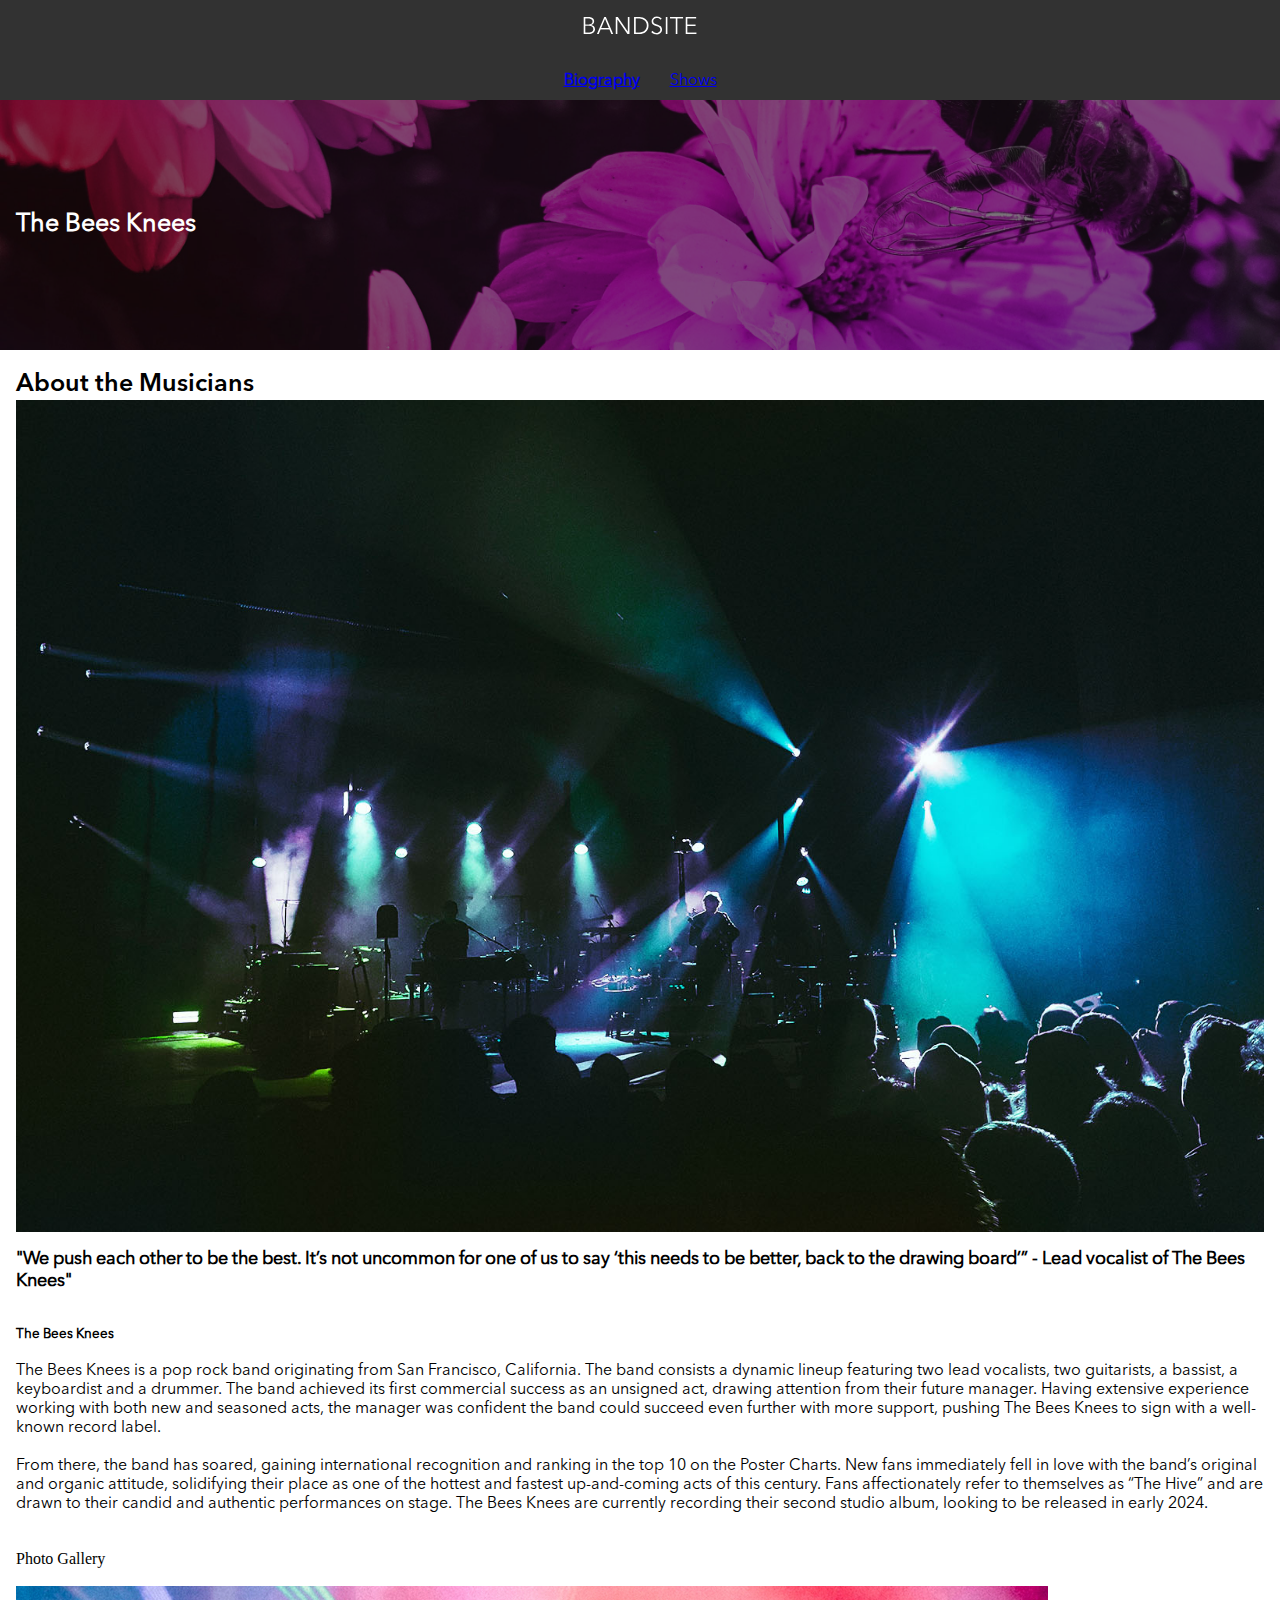
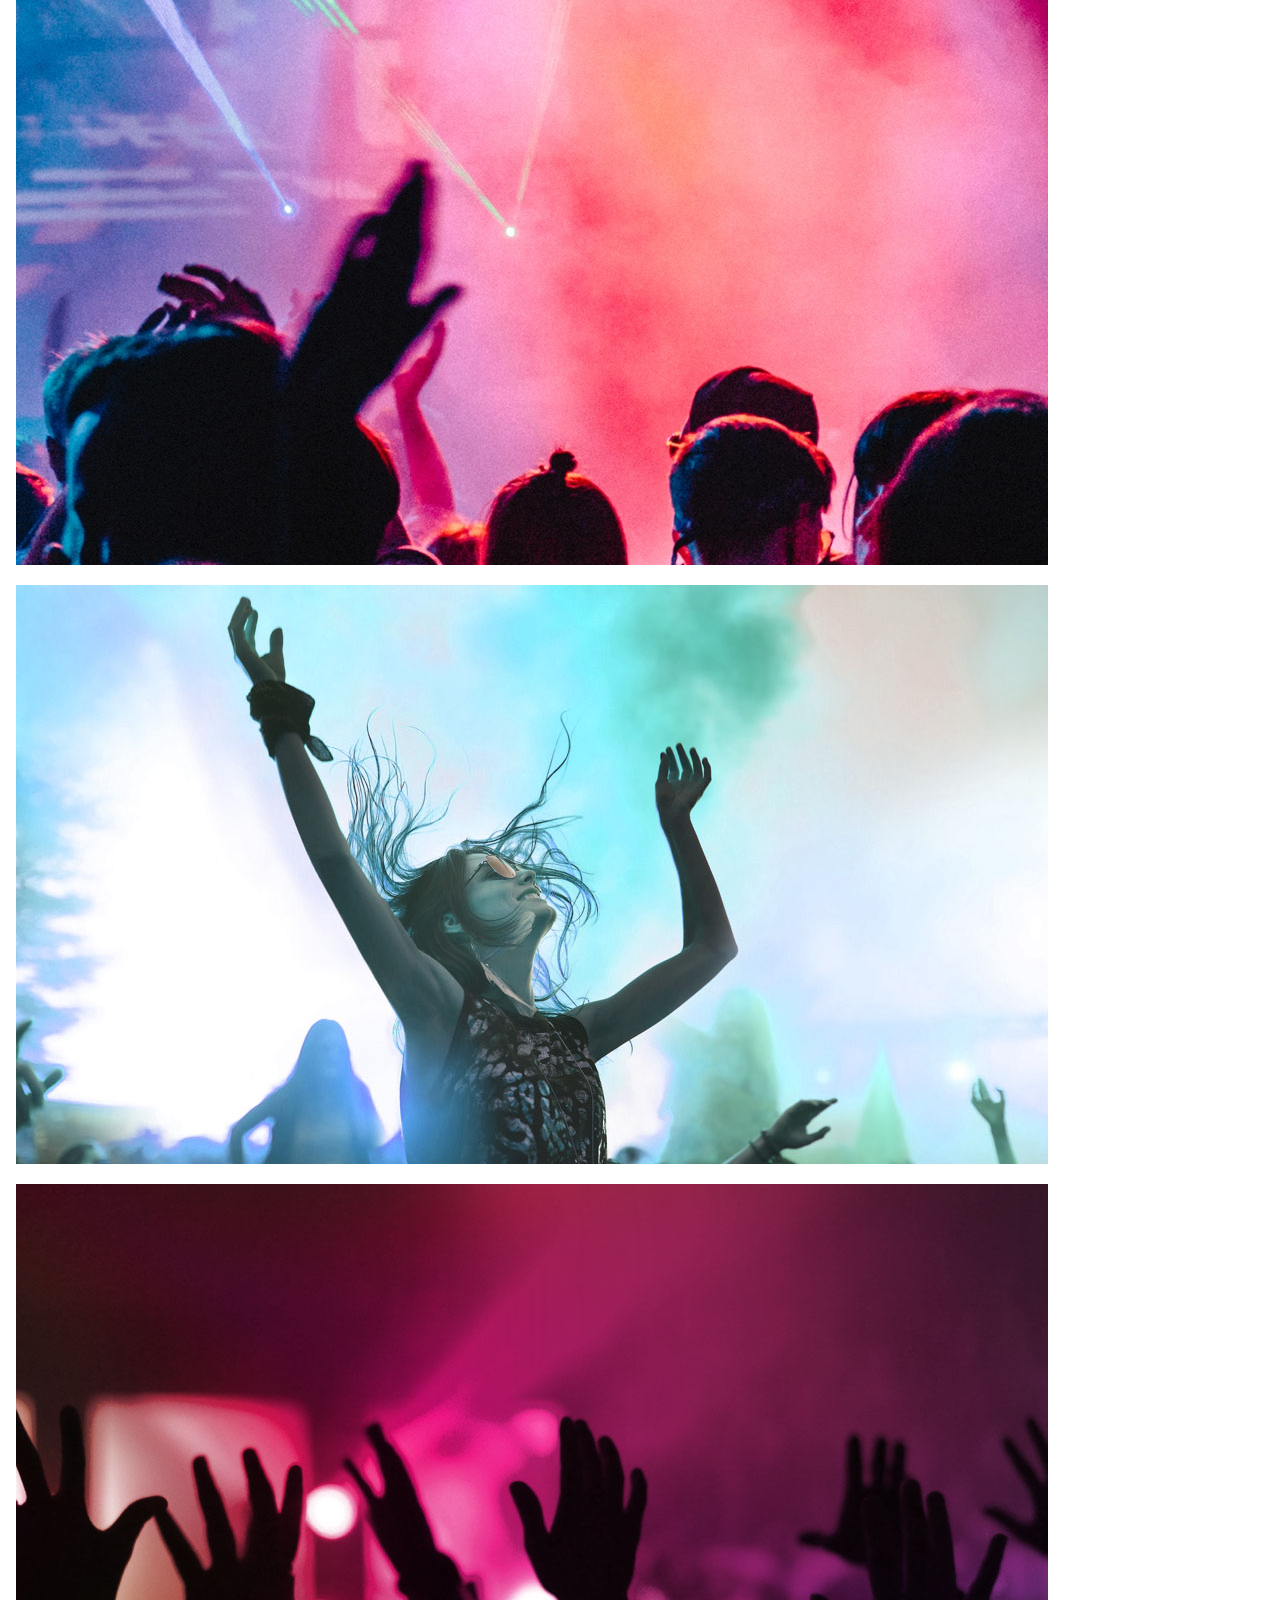
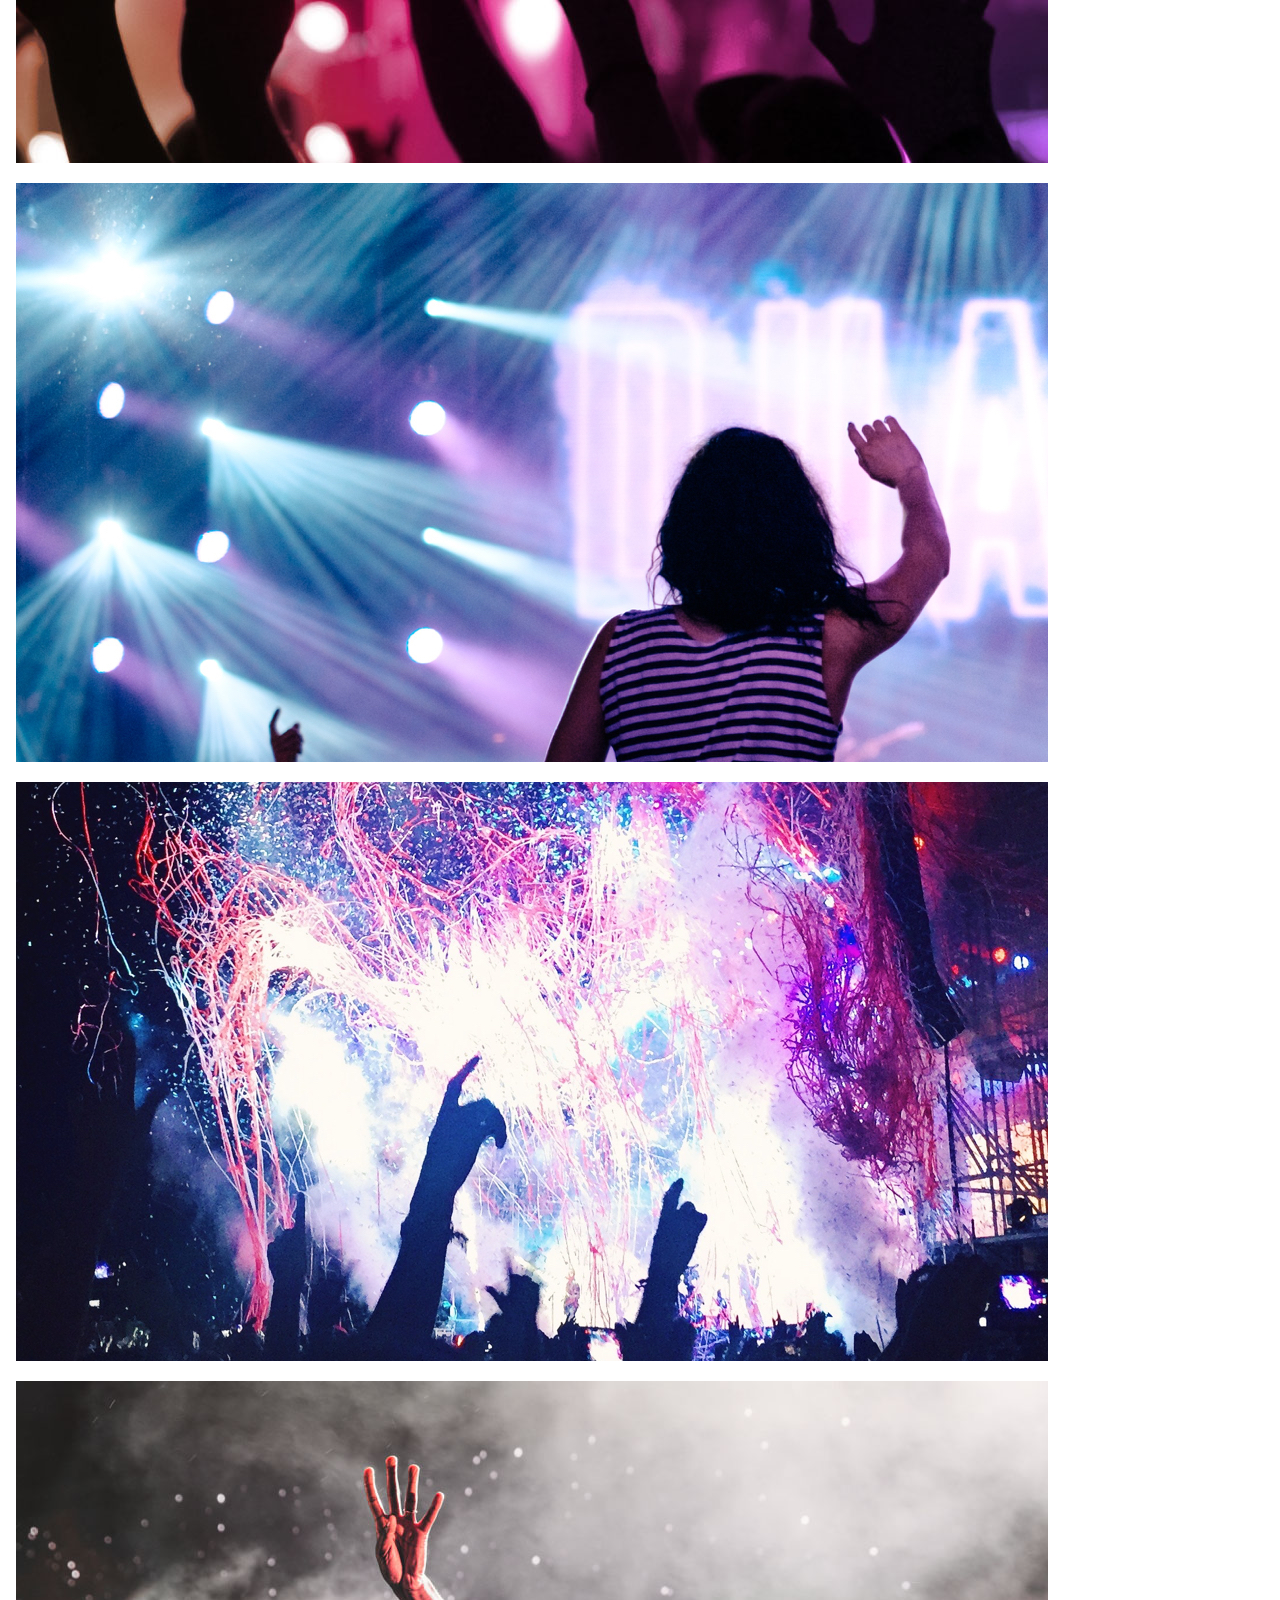
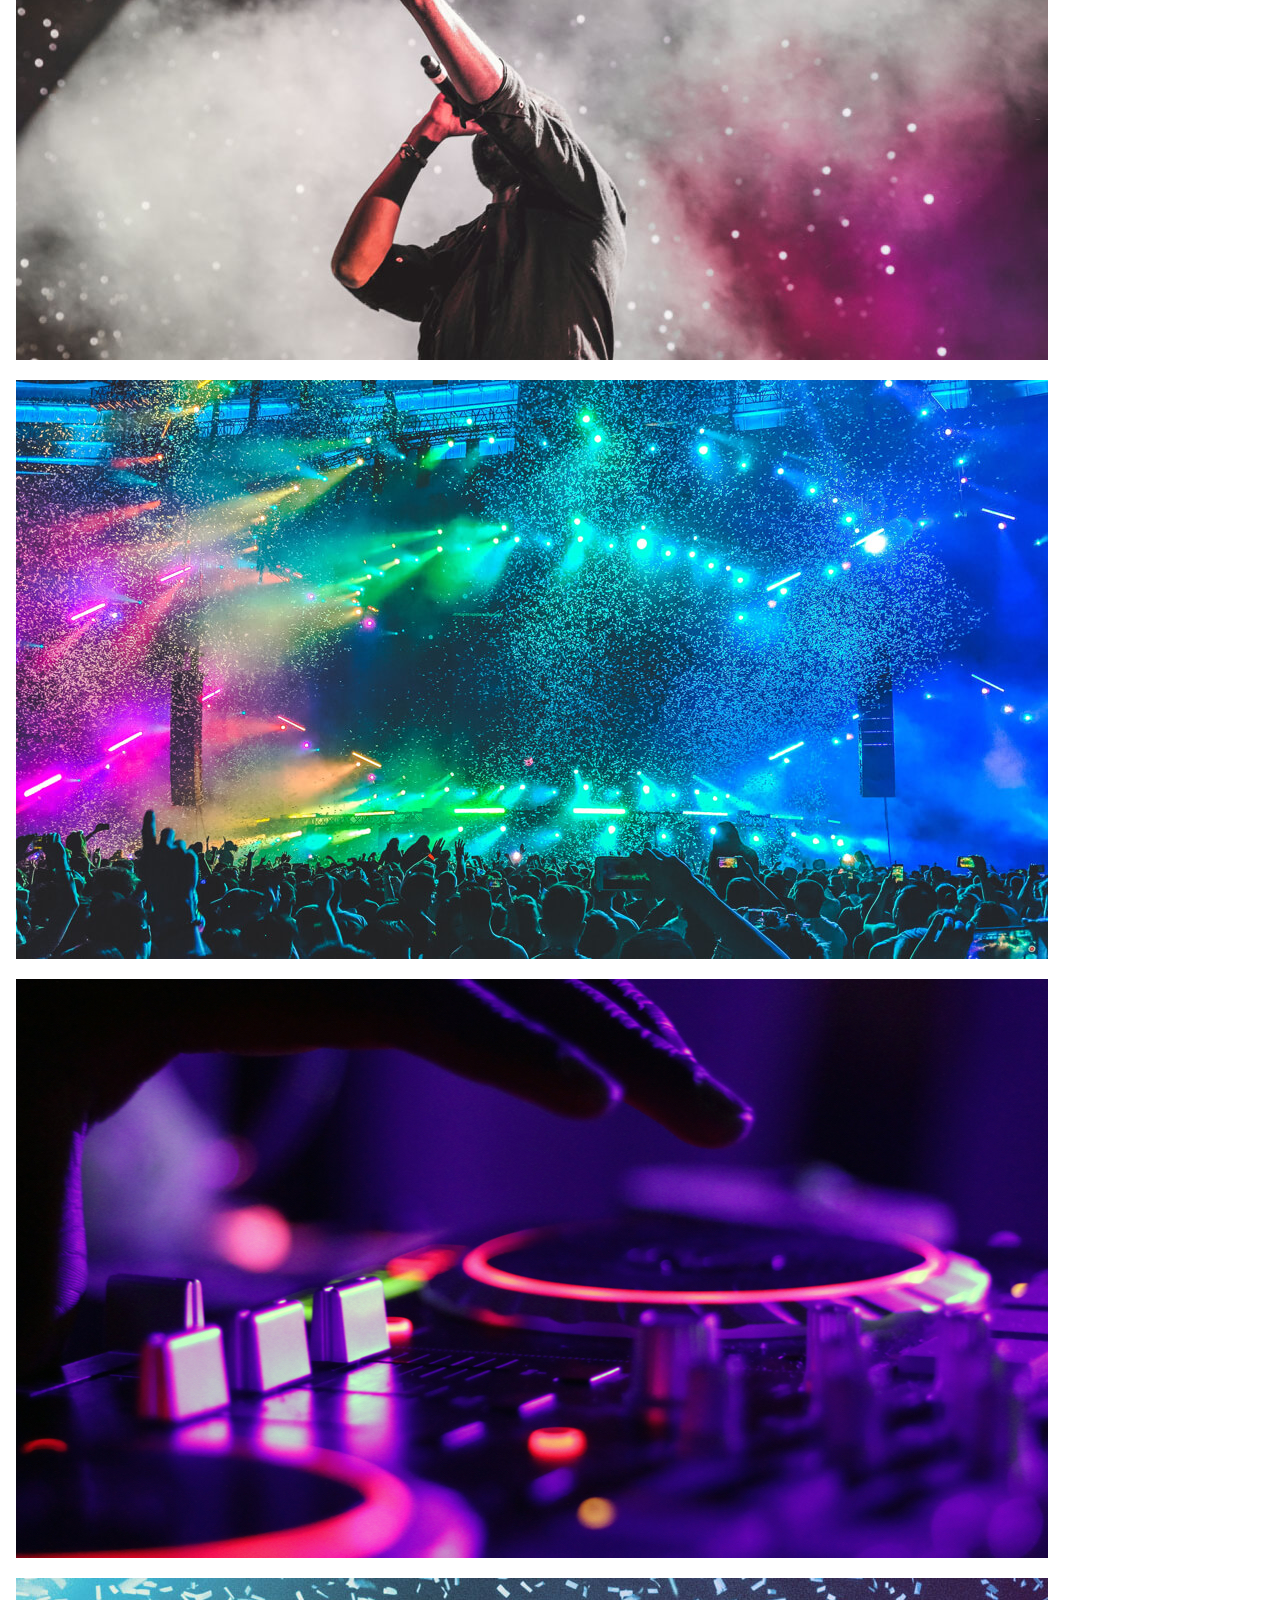
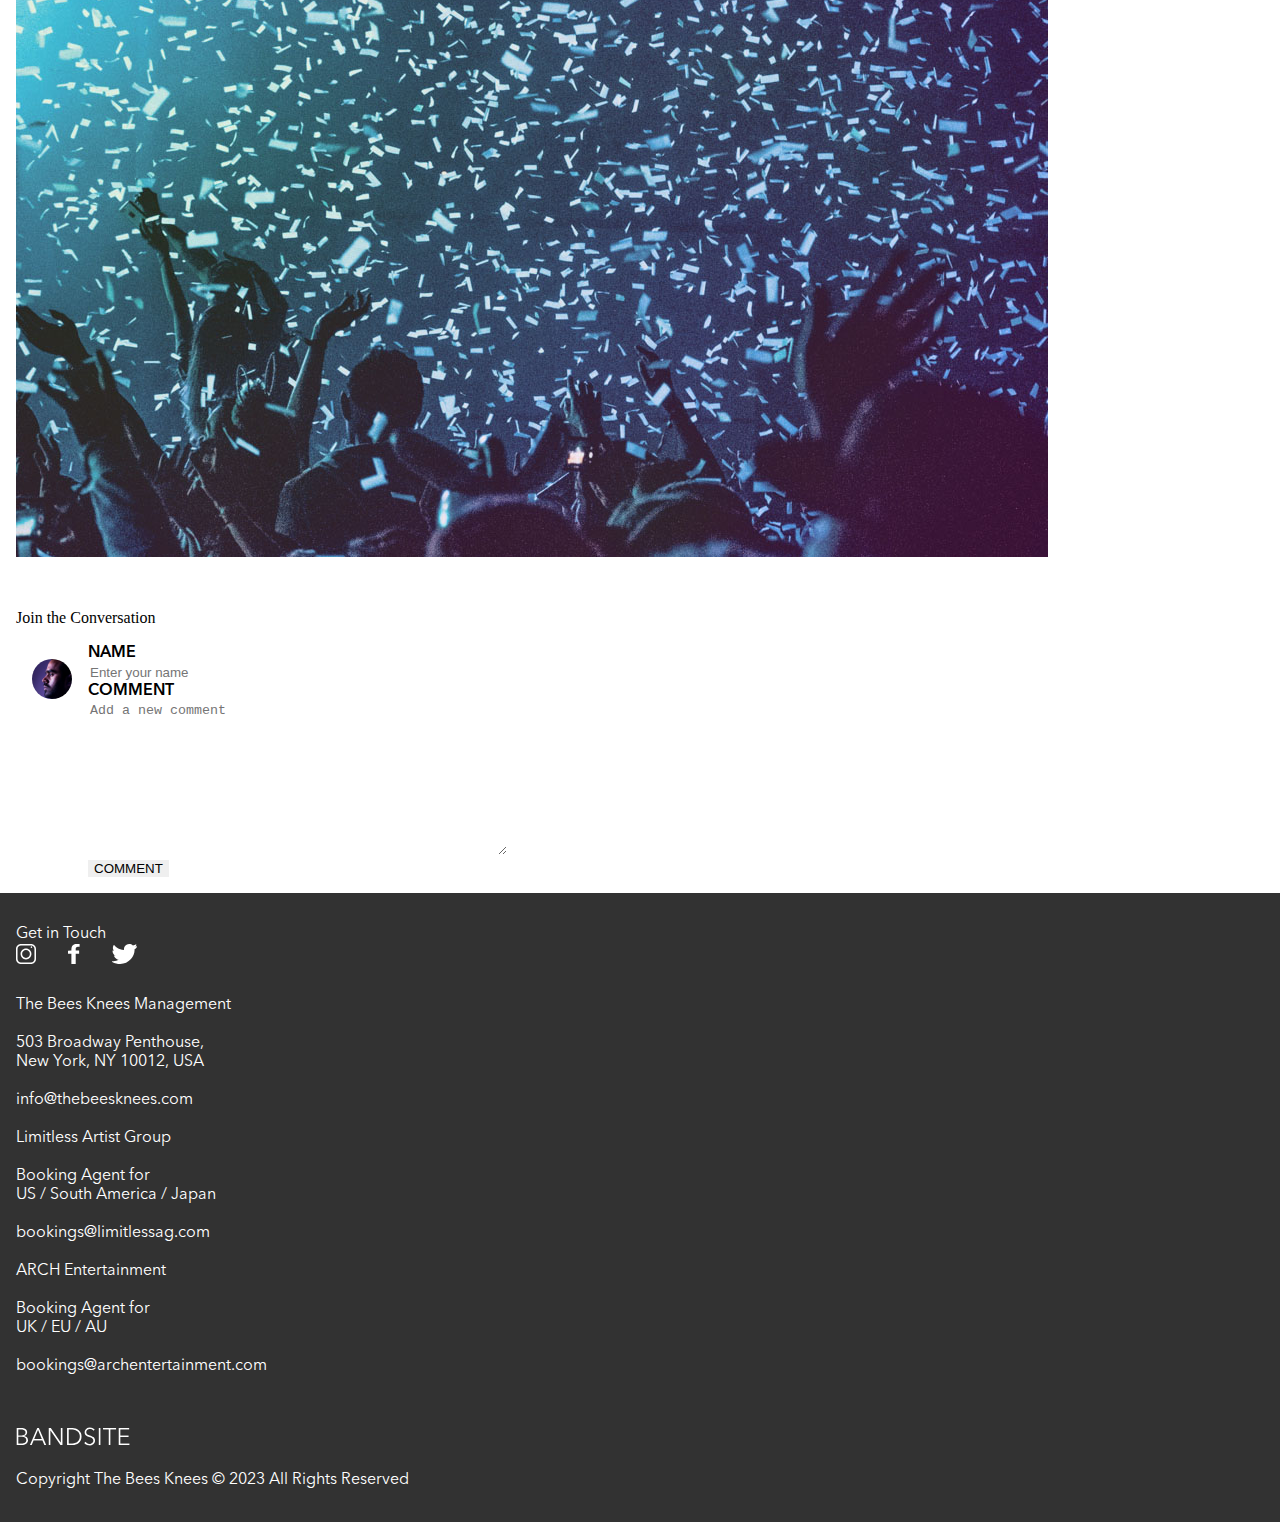
<file: index.html>
<!DOCTYPE html>
<html lang="en">
<head>
    <meta charset="UTF-8">
    <meta name="viewport" content="width=device-width, initial-scale=1.0">
    <link rel="stylesheet" href="/styles/bio.css">
    <title>Bandsite</title>
</head>
<body>
    
<div class="header">
    <a href="/index.html"><img class="header__logo" src="/assets/logos/Logo-bandsite.svg" alt="logo"></a>
    <div class="header__nav">
        <ul class="header__nav-links">
        <li class="header__nav-link header__nav-link--active"><a href="/index.html">Biography</a></li>
        <li class="header__nav-link"><a href="/pages/shows.html">Shows</a></li>
        </ul>
    </div>
</div>
    
    <div class="hero">
        <div class="hero__container">
            <h1 class="hero__text">The Bees Knees</h1>
        </div>
    </div>

    <div class="main">
        <heading class="main__heading">About the Musicians</heading>
        <div class="main__container-image">
            <img class="main__image" src="/assets/images/band.jpg" alt="band">
        </div>
        <h4 class="main__caption">"We push each other to be the best. It’s not uncommon for one of us to say ‘this needs to be better, back to the drawing board’” - Lead vocalist of The Bees Knees"</h4>
        <br>
        <h5 class="main__sub-heading">The Bees Knees</h5>
        <br>
        <p>The Bees Knees is a pop rock band originating from San Francisco, California. The band consists a dynamic lineup featuring two lead vocalists, two guitarists, a bassist, a keyboardist and a drummer. The band achieved its first commercial success as an unsigned act, drawing attention from their future manager. Having extensive experience working with both new and seasoned acts, the manager was confident the band could succeed even further with more support, pushing The Bees Knees to sign with a well-known record label.
        <br>
        <br>
        From there, the band has soared, gaining international recognition and ranking in the top 10 on the Poster Charts. New fans immediately fell in love with the band’s original and organic attitude, solidifying their place as one of the hottest and fastest up-and-coming acts of this century. Fans affectionately refer to themselves as “The Hive” and are drawn to their candid and authentic performances on stage. The Bees Knees are currently recording their second studio album, looking to be released in early 2024.</p>
    </div>

    <div class="photo-gallery__container">
        <div class="heading">
            <heading class="photo-gallery__heading">Photo Gallery</heading>
        </div>
        <br>
        <div class="photo-gallery__photos">
            <img class="photo" src="/assets/images/Photo-gallery-1.jpg" alt="Photo 1">
            <img class="photo" src="/assets/images/Photo-gallery-2.jpg" alt="Photo 2">
            <img class="photo" src="/assets/images/Photo-gallery-3.jpg" alt="Photo 3">
            <img class="photo" src="/assets/images/Photo-gallery-4.jpg" alt="Photo 4">
            <img class="photo" src="/assets/images/Photo-gallery-5.jpg" alt="Photo 5">
            <img class="photo" src="/assets/images/Photo-gallery-6.jpg" alt="Photo 6">
            <img class="photo" src="/assets/images/Photo-gallery-7.jpg" alt="Photo 7">
            <img class="photo" src="/assets/images/Photo-gallery-8.jpg" alt="Photo 8">
            <img class="photo" src="/assets/images/Photo-gallery-9.jpg" alt="Photo 9">
        </div>
    </div>

    

<div class="comments">
<div heading class="comments__heading heading">Join the Conversation</heading>
</div>
    <div class="comments__box">
    <div class="comments__user-image"><img src="./assets/images/Mohan-muruge.jpg" alt="profile-icon" class="comments__profile-icon">
    </div>
    <form action="#" >
        <div class="comments__new-comment">
        <div class="comments__enter-name">
        <heading class="comments__input-heading">NAME</heading></div>
        <input type="text" name="name" placeholder="Enter your name" class="input-field">

        <div class="comments__enter-comment">
        <heading class="comments__input-heading">COMMENT</heading></div>
        <textarea name="comment" cols="50" rows="10" placeholder="Add a new comment" class="input-field"></textarea>
        <div class="comment__button">
        <button type= "submit" class="comment__button">COMMENT</button>
        </div>
        </div>
    </div>
    </form>
</div>
</div>
<!-- <div class="comments__old-comments">
<div class="comments__pic--active"></div>
<div class="comments__form">
    <form action="#" id="form" method="POST">
        <div>
            <ul class="comments__list">
                <li>
                    <label for="name" class="comments__label">NAME</label>
                    <input type="text" class="comments__name" name="user_name" id="name" value placeholder="Enter your name">
                </li>
                <li>
                    <label for="name" class="comments__label">COMMENT</label>
                    <input type="text" class="comments__name" name="user_name" id="name" value placeholder="Add a new comment">
                </li>
                <li class="comments__buttton">
                    <button id="add-comment" class="comments__button" type="submit">Comment</button>
                </li>
            </ul>
        </div>
    </form>
</div> -->
<!-- </div>
<section class="display-comments">
        <ul class="display-comments__list" id="comments-list">
        <div class="display-comments__card">
            <div class="comments__pic--inactive"></div>
            <div class="display-comments__block">
                <div class="display-comments__details">
                    <p class="display-comments__name">Victor Pinto</p>
                    <p class="display-comments__date">11/02/2023</p>
                </div>
                    <div>
                        <p class="display-comments__text">This is art. This is inexplicable magic expressed in the purest way, everything that makes up this majestic work deserves reverence. Let us appreciate this for what it is and what it contains.</p>
                    </div>
            </div>
        </div>
        <div class="display-comments__card">
            <div class="comments__pic--inactive"></div>
            <div class="display-comments__block">
                <div class="display-comments__details">
                    <p class="display-comments__name">Christina Cabrera</p>
                    <p class="display-comments__date">10/28/2023</p>
                </div>
                    <div>
                        <p class="display-comments__text">I feel blessed to have seen them in person. What a show! They were just perfection. If there was one day of my life I could relive, this would be it. What an incredible day.</p>
                    </div>
            </div>
        </div>
        <div class="display-comments__card">
            <div class="comments__pic--inactive"></div>
            <div class="display-comments__block">
                <div class="display-comments__details">
                    <p class="display-comments__name">Isaac Tadesse</p>
                    <p class="display-comments__date">10/20/2023</p>
                </div>
                    <div>
                        <p class="display-comments__text">I can't stop listening. Every time I hear one of their songs - the vocals - it gives me goosebumps. Shivers straight down my spine. What a beautiful expression of creativity. Can't get enough.</p>
                    </div>
            </div>
        </div>
    </ul>
</section> -->
<!-- </div> -->
    <div class="footer__container">
        <div class="footer__container--top">
            <heading class="heading">Get in Touch</heading>
            <br>
            <div class="icons">
                <img class="photo" src="/assets/icons/Icon-instagram.svg" alt="Icon-instagram">
                <img class="photo" src="/assets/icons/Icon-facebook.svg" alt="Icon-instagram">
                <img class="photo" src="/assets/icons/Icon-twitter.svg" alt="Icon-instagram">
            </div>
            <div class="footer__container--logo"></div>
        </div>
        <div class="footer__container--middle">
            <div class="footer__container--section">
                <p class="footer__container--section-bold">The Bees Knees Management
                    <br>
                <br>503 Broadway Penthouse,
                <br>New York, NY 10012, USA
                <br>
                <br>info@thebeesknees.com
                </p>
            </div>
            <br>
            <div class="footer__container--section">
                <p class="footer__container--section-bold">
                    Limitless Artist Group
                    <br>
                <br>Booking Agent for
                <br>US / South America / Japan
                <br>
                <br>bookings@limitlessag.com
                </p>
            </div>
            <br>
            <div class="footer__container--section">
                <p class="footer__container--section-bold">
                    ARCH Entertainment
                    <br>
                <br>Booking Agent for
                <br>UK / EU / AU
                <br>
                <br>bookings@archentertainment.com
                </p>
            </div>
        </div>
        <br>
        <div class="footer__container--bottom">
            <div class="footer__logo-container">
                <a href="index.html"><img class="footer__logo" src="/assets/logos/Logo-bandsite.svg" alt="logo"></a>
            </div>
            <br>
            <p>Copyright The Bees Knees © 2023 All Rights Reserved</p>
        </div>
    </div>
    </div>
</body>
</html>
</file>
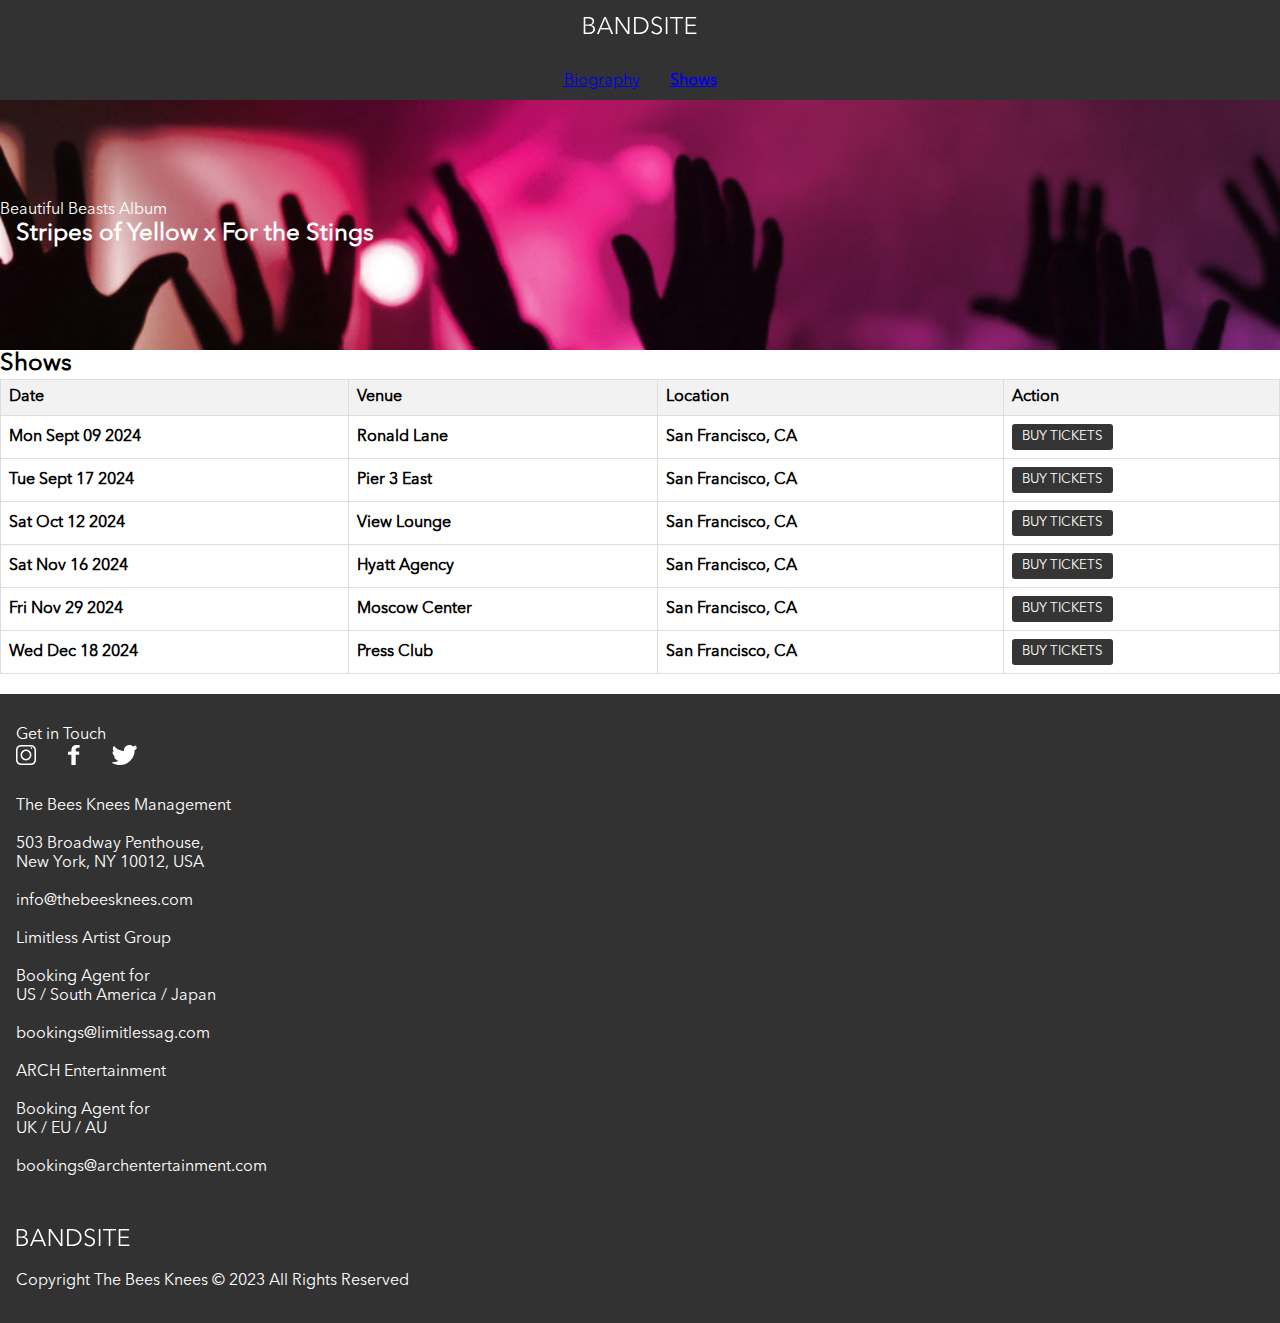
<file: pages/shows.html>
<!DOCTYPE html>
<html lang="en">
<head>
    <meta charset="UTF-8">
    <meta name="viewport" content="width=device-width, initial-scale=1.0">
    <title>Document</title>
    <link rel="stylesheet" href="./../styles/shows.css"/>
    <link rel="stylesheet" href="./../styles/bio.css"/>

</head>

<div class="header">
    <a href="/index.html"><img class="header__logo" src="/assets/logos/Logo-bandsite.svg" alt="logo"></a>
    <div class="header__nav">
        <ul class="header__nav-links">
            <li class="header__nav-link"><a href="/index.html">Biography</a></li>
            <li class="header__nav-link header__nav-link--active"><a href="/pages/shows.html">Shows</a></li>
        </ul>
    </div>
</div>


<div class="hero-shows">
    <div class="hero__heading">
        <p class="hero__album">Beautiful Beasts Album</p>
        <h2 class="hero__text">Stripes of Yellow x For the Stings</h2>
    </div>
    <div class="hero__music">
        <iframe class="hero__iframe" src="https://w.soundcloud.com/player/?url=https%3A//api.soundcloud.com/c4mbi/scranton-electric-city-michael?in=user-445689834%2Fsets%2Fthe-office-songs&auto_play=false&hide_related=false&show_comments=true&show_user=true&show_reposts=false&show_teaser=true"></iframe>
    </div>
</div>


<main>
    <div class="shows">
        <h2 class="shows__title">Shows</h2>

<table>
    <thead>
        <tr>
            <th class="details-heading">Date</th>
            <th class="details-heading">Venue</th>
            <th class="details-heading">Location</th>
            <th class="details-heading">Action</th>
        </tr>
    </thead>
    <tbody>
        <tr>
            <td class="details-heading">Mon Sept 09 2024</td>
            <td class="details-heading">Ronald Lane</td>
            <td class="details-heading">San Francisco, CA</td>
            <td><button>BUY TICKETS</button></td>
        </tr>
        <tr>
            <td class="details-heading">Tue Sept 17 2024</td>
            <td class="details-heading">Pier 3 East</td>
            <td class="details-heading">San Francisco, CA</td>
            <td><button>BUY TICKETS</button></td>
        </tr>
        <tr>
            <td class="details-heading">Sat Oct 12 2024</td>
            <td class="details-heading">View Lounge</td>
            <td class="details-heading">San Francisco, CA</td>
            <td><button>BUY TICKETS</button></td>
        </tr>
        <tr>
            <td class="details-heading">Sat Nov 16 2024</td>
            <td class="details-heading">Hyatt Agency</td>
            <td class="details-heading">San Francisco, CA</td>
            <td><button>BUY TICKETS</button></td>
        </tr>
        <tr>
            <td class="details-heading">Fri Nov 29 2024</td>
            <td class="details-heading">Moscow Center</td>
            <td class="details-heading">San Francisco, CA</td>
            <td><button>BUY TICKETS</button></td>
        </tr>
        <tr>
            <td class="details-heading">Wed Dec 18 2024</td>
            <td class="details-heading">Press Club</td>
            <td class="details-heading">San Francisco, CA</td>
            <td><button>BUY TICKETS</button></td>
        </tr>
    </tbody>
</table>

    </div>
</main>

        <div class="footer__container">
            <div class="footer__container--top">
                <heading class="heading">Get in Touch</heading>
                <br>
                <div class="icons">
                    <img class="photo" src="/assets/icons/Icon-instagram.svg" alt="Icon-instagram">
                    <img class="photo" src="/assets/icons/Icon-facebook.svg" alt="Icon-instagram">
                    <img class="photo" src="/assets/icons/Icon-twitter.svg" alt="Icon-instagram">
                </div>
                <div class="footer__container--logo"></div>
            </div>
            <div class="footer__container--middle">
                <div class="footer__container--section">
                    <p class="footer__container--section-bold">The Bees Knees Management
                        <br>
                    <br>503 Broadway Penthouse,
                    <br>New York, NY 10012, USA
                    <br>
                    <br>info@thebeesknees.com
                    </p>
                </div>
                <br>
                <div class="footer__container--section">
                    <p class="footer__container--section-bold">
                        Limitless Artist Group
                        <br>
                    <br>Booking Agent for
                    <br>US / South America / Japan
                    <br>
                    <br>bookings@limitlessag.com
                    </p>
                </div>
                <br>
                <div class="footer__container--section">
                    <p class="footer__container--section-bold">
                        ARCH Entertainment
                        <br>
                    <br>Booking Agent for
                    <br>UK / EU / AU
                    <br>
                    <br>bookings@archentertainment.com
                    </p>
                </div>
            </div>
            <br>
            <div class="footer__container--bottom">
                <div class="footer__logo-container">
                    <a href="index.html"><img class="footer__logo" src="/assets/logos/Logo-bandsite.svg" alt="logo"></a>
                </div>
                <br>
                <p>Copyright The Bees Knees © 2023 All Rights Reserved</p>
            </div>
        </div>
        </div>
    </body>
    </html>
</file>
<file: styles/bio.css>
@font-face {
  font-family: avenir-regular;
  src: url("/assets/fonts/AvenirNextLTPro-Regular.otf");
}
@font-face {
  font-family: avenir-demi;
  src: url("/assets/fonts/AvenirNextLTPro-Demi.otf");
}
@font-face {
  font-family: avenir-bold;
  src: url("/assets/fonts/AvenirNextLTPro-Bold.otf");
}
* {
  border: 0;
  margin: 0;
}

h1 {
  font-family: avenir-demi;
  font-size: 25px;
}

.header {
  height: 100px;
  width: 100vw;
  max-width: 100%;
  background-color: #323232;
  color: #e1e1e1;
  font-family: avenir-regular;
  display: flex;
  justify-content: space-between;
  align-items: center;
  flex-direction: column;
}
@media (min-width: 768px) and (max-width: 1279px) {
  .header {
    height: 60px;
  }
}

.header__logo {
  padding: 1rem;
}

.header__nav {
  display: flex;
}

.header__nav-links {
  list-style: none;
  padding: 0;
  display: flex;
}

.header__nav-link {
  padding: 15px;
  text-align: center;
  color: #e1e1e1;
  text-decoration: none;
}
.header__nav-link:hover {
  color: #fff;
}
.header__nav-link--active {
  color: #fff;
  font-weight: bold;
}

.footer__container {
  display: flex;
  flex-wrap: wrap;
  flex-direction: column;
  background-color: #323232;
  color: white;
  width: 100vw;
  max-width: 100%;
  font-family: avenir-regular;
  padding: 16px 0;
}
.footer__container--top {
  width: 100%;
  box-sizing: border-box;
  padding: 1rem;
  display: block;
}
@media (min-width: 768px) and (max-width: 1279px) {
  .footer__container--top {
    display: flex;
    box-sizing: border-box;
  }
  .footer__container--top h1 {
    margin-right: 2rem;
  }
}
.footer__container--middle {
  width: 100%;
  box-sizing: border-box;
  padding: 1rem;
  display: block;
}
@media (min-width: 768px) and (max-width: 1279px) {
  .footer__container--middle {
    display: flex;
    flex-direction: row;
    justify-content: space-between;
  }
}
.footer__container--bottom {
  width: 100%;
  box-sizing: border-box;
  padding: 1rem;
  display: block;
}

.footer__container .photo {
  max-width: 100%;
  height: auto;
  padding-right: 2rem;
  display: inline;
  justify-content: center;
  align-items: center;
}

.icons {
  display: flex;
  align-items: center;
}

.hero {
  position: relative;
  background-image: url("/assets/images/hero-bio.jpg");
  background-size: cover;
  background-position: center;
  width: 100%;
  max-width: 100%;
  height: 250px;
  font-family: avenir-regular;
  display: flex;
  justify-content: space-between;
  align-items: center;
  color: white;
}
.hero__text {
  font-family: avenir-regular;
  padding-left: 16px;
}
.hero::before {
  content: "";
  position: absolute;
  top: 0;
  left: 0;
  width: 100%;
  max-width: 100%;
  height: 100%;
  background-color: rgba(0, 0, 0, 0.5);
}
.hero h1,
.hero p {
  position: relative;
  z-index: 1;
}

.main {
  font-family: avenir-regular;
  padding: 20px 16px;
}
.main__heading {
  font-size: 25px;
  font-family: avenir-demi;
  padding-bottom: 16px;
}
.main h4 {
  font-size: 18px;
  padding: 1rem 0;
}
.main__container-image {
  display: flex;
  justify-content: center;
  align-items: center;
}
.main__image {
  max-width: 100%;
}

.photo-gallery__container {
  max-width: 100%;
  display: block;
  padding: 16px;
}
.photo-gallery__container__heading {
  font-family: avenir-demi;
  font-size: 25px;
}
.photo-gallery__container__photos {
  display: flex;
  flex-direction: column;
}
.photo-gallery__container .photo {
  max-width: 100%;
  padding-bottom: 16px;
}

.comments {
  padding: 16px;
  display: flex;
  flex-direction: column;
}
.comments__box {
  display: flex;
}
.comments__heading {
  padding-bottom: 16px;
}
.comments__input-heading {
  font-family: avenir-demi;
  font-size: 16px;
}
.comments__profile-icon {
  height: 2.5rem;
  width: 2.5rem;
  border-radius: 3rem;
  padding: 1rem;
}/*# sourceMappingURL=bio.css.map */
</file>
<file: styles/shows.css>
* {
  font-family: avenir-regular;
}

.hero-shows {
  position: relative;
  background-image: url("/assets/images/Photo-gallery-3.jpg");
  background-size: cover;
  background-position: center;
  width: 100%;
  max-width: 100%;
  height: 250px;
  font-family: avenir-regular;
  display: flex;
  justify-content: space-between;
  align-items: center;
  color: white;
}

table {
  width: 100%;
  border-collapse: collapse;
  margin-bottom: 20px;
}

th, td {
  border: 1px solid #ddd;
  padding: 8px;
  text-align: left;
}

th {
  background-color: #f2f2f2;
}

td button {
  padding: 5px 10px;
  background-color: #353535;
  color: white;
  border: none;
  border-radius: 3px;
  cursor: pointer;
}

.details-heading {
  font-weight: bold;
}

@media only screen and (max-width: 767px) {
  th, td, .details-heading {
    border: none; /* Remove border */
  }
  th, td {
    display: block;
    width: 100%;
  }
}
/*# sourceMappingURL=shows.css.map */
</file>
